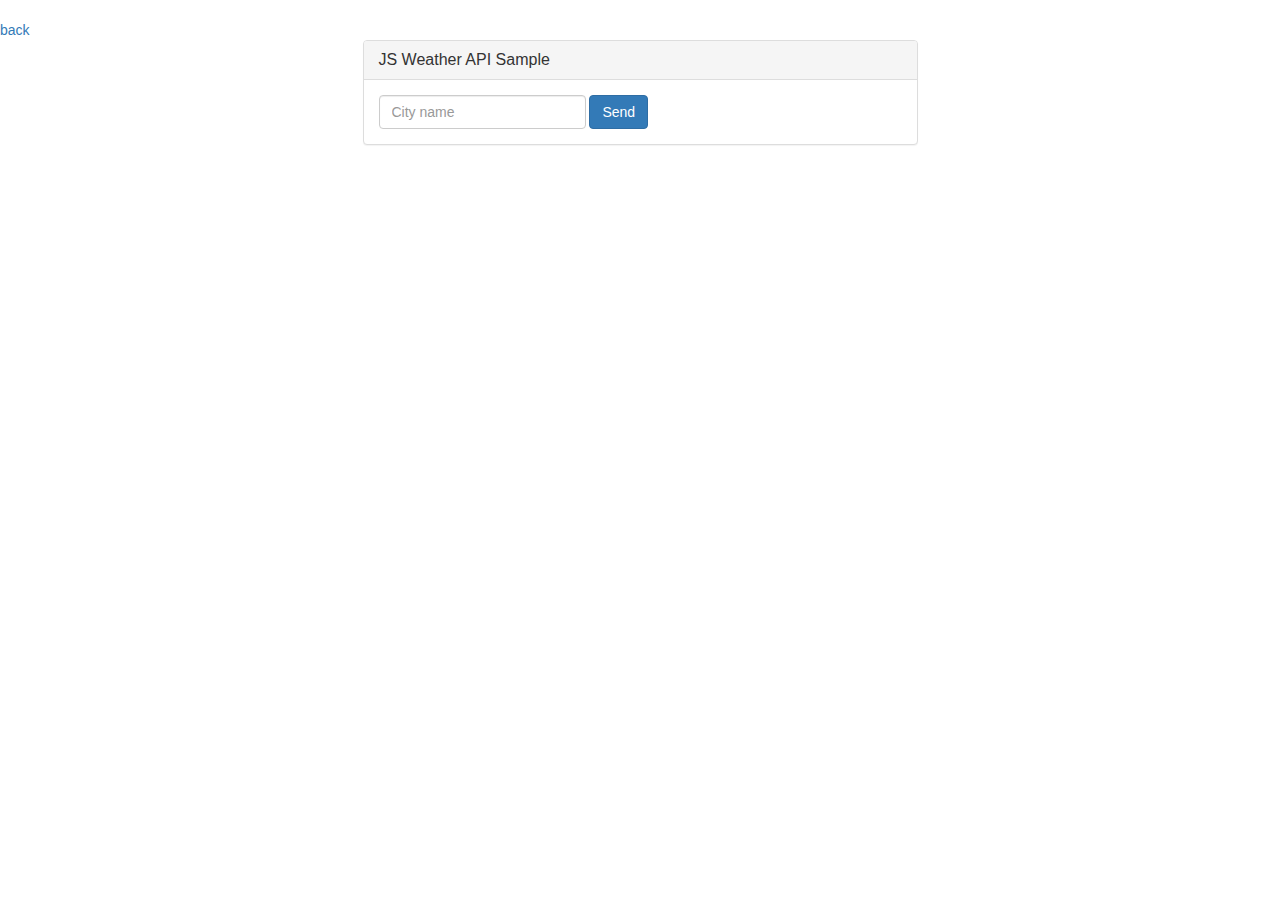
<file: index.html>
<!DOCTYPE html>
<html>
  <head>
    <meta charset="utf-8">
    <link href="https://maxcdn.bootstrapcdn.com/bootstrap/3.3.7/css/bootstrap.min.css" rel="stylesheet" integrity="sha384-BVYiiSIFeK1dGmJRAkycuHAHRg32OmUcww7on3RYdg4Va+PmSTsz/K68vbdEjh4u" crossorigin="anonymous">
    <link rel="stylesheet" href="./font-awesome/css/font-awesome.min.css">
    <style>
    #form-spinner, #form-error, #form-result {
      display: none;
    }
    </style>
    <script src="https://code.jquery.com/jquery-3.1.0.min.js" integrity="sha256-cCueBR6CsyA4/9szpPfrX3s49M9vUU5BgtiJj06wt/s=" crossorigin="anonymous"></script>
    <script src="./script1.js"></script>
    <title>JS Weather API Sample</title>
  </head>
  <body>
    <br>
    <a href="javascript:history.back()">back</a>
    <div class="container">
      <div class="row">
        <div class="col-md-6 col-md-offset-3">
          <div class="panel panel-default">
            <div class="panel-heading">
              <h1 class="panel-title">JS Weather API Sample</h1>
            </div>
            <div class="panel-body">
              <form class="form-inline" id="weather-form">
                <div class="form-group">
                  <input type="text" class="form-control" placeholder="City name" id="weather-form-city">
                </div>
                <button type="submit" class="btn btn-primary">Send</button>
                <i class="fa fa-spinner fa-spin" id="form-spinner" aria-hidden="true"></i>
              </form>
              <div class="alert alert-danger" id="form-error">
                <p>
                  The city name you entered above is invalid.<br>
                  Edit it and try again.
                </p>
              </div>
              <div class="alert alert-info" id="form-result">
                <p>
                  The weather in <b id="result-city-name"></b> is <b id="result-weather"></b>.<br>
                  The temperature is <b id="result-temp"></b>°C.<br>
                  <span id="result-datetime"></span>
                </p>
              </div>
            </div>
          </div>
        </div>
      </div>
    </div>
  </body>
</html>
</file>
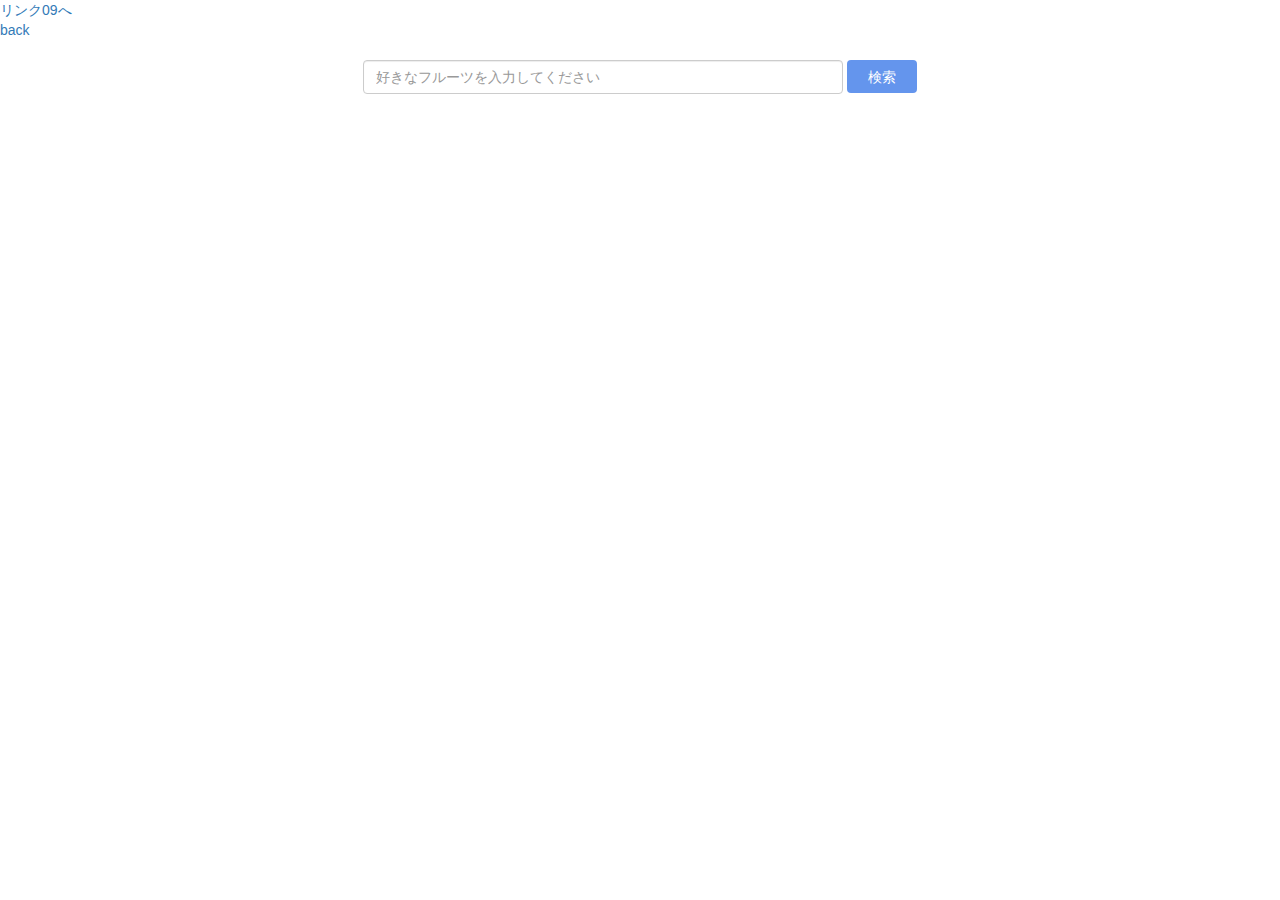
<file: index05.html>
<!DOCTYPE html>
<html>
  <head>
    <meta charset="utf-8" />
    <script src="https://ajax.googleapis.com/ajax/libs/jquery/3.1.0/jquery.min.js"></script>
    <script src="main08-4.js"></script>
    <link rel="stylesheet" href="https://maxcdn.bootstrapcdn.com/bootstrap/3.3.7/css/bootstrap.min.css">
    <link rel="stylesheet" type="text/css" href="style05.css">
  </head>
  <body>
    <a href="index09.html">リンク09へ</a>
    <br>
    <a href="javascript:history.back()">back</a>
    <div class="form-group">
      <input type='text' id="keyword" class="form-control" placeholder="好きなフルーツを入力してください">
      <button type="button" id="submit" class="btn">検索</button>
    </div>
    <ul id="list"></ul>
  </body>
</html>
</file>
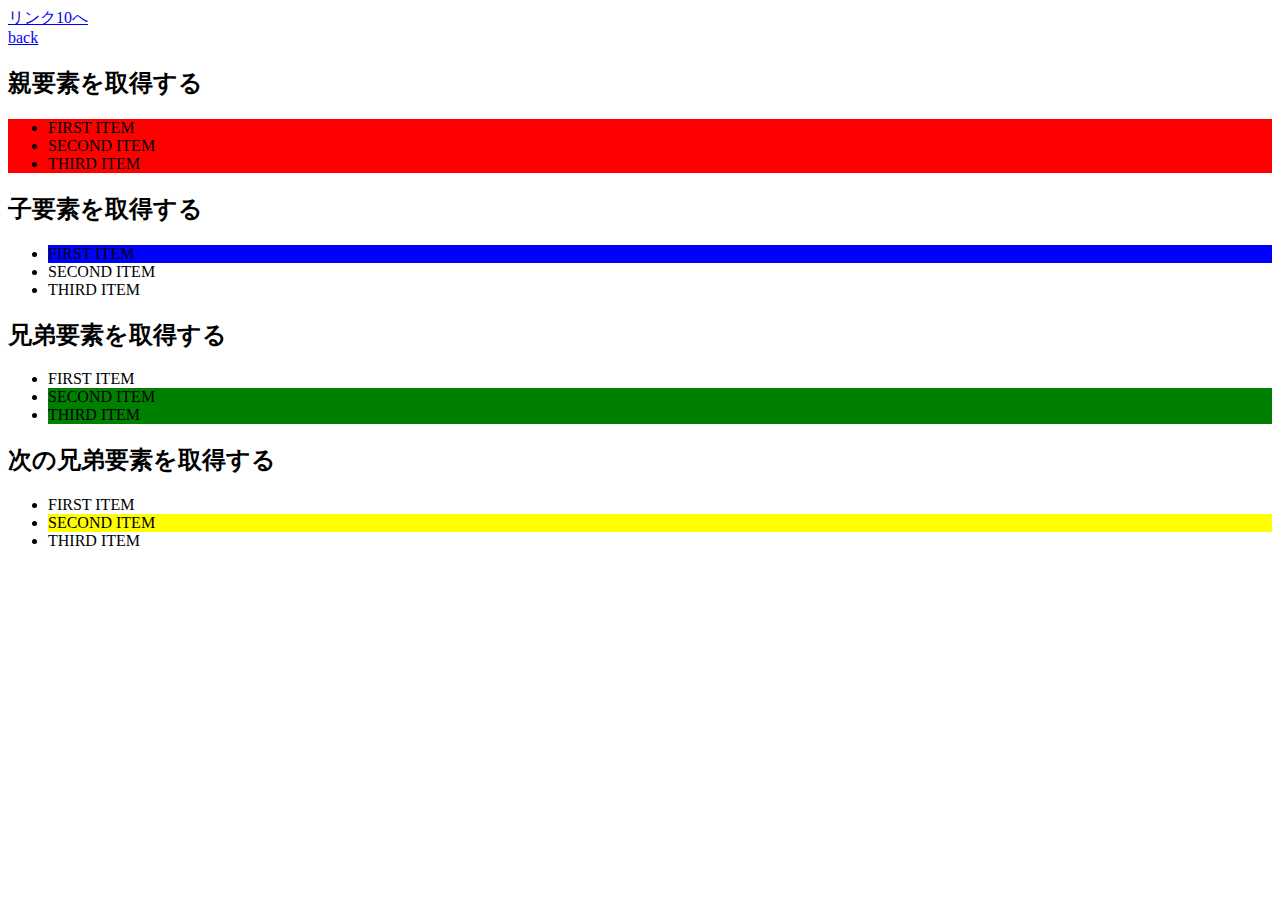
<file: index09.html>
<!DOCTYPE html>
<html>
  <head>
    <meta charset="utf-8">
    <script src="https://ajax.googleapis.com/ajax/libs/jquery/3.1.0/jquery.min.js"></script>
    <script src="./script09.js"></script>
    <title>jQuery Selector Practice</title>
  </head>
  <body>
    <a href="index10.html">リンク10へ</a>
    <br>
    <a href="javascript:history.back()">back</a>
    <h2>親要素を取得する</h2>
    <ul id="parent">
      <li id="parent_target">FIRST ITEM</li>
      <li>SECOND ITEM</li>
      <li>THIRD ITEM</li>
    </ul>

    <h2>子要素を取得する</h2>
    <ul id="find">
      <li id="find_target">FIRST ITEM</li>
      <li>SECOND ITEM</li>
      <li>THIRD ITEM</li>
    </ul>

    <h2>兄弟要素を取得する</h2>
    <ul id="siblings">
      <li id="siblings_target">FIRST ITEM</li>
      <li>SECOND ITEM</li>
      <li>THIRD ITEM</li>
    </ul>

    <h2>次の兄弟要素を取得する</h2>
    <ul id="next">
      <li id="next_target">FIRST ITEM</li>
      <li>SECOND ITEM</li>
      <li>THIRD ITEM</li>
    </ul>
  </body>
</html>
</file>
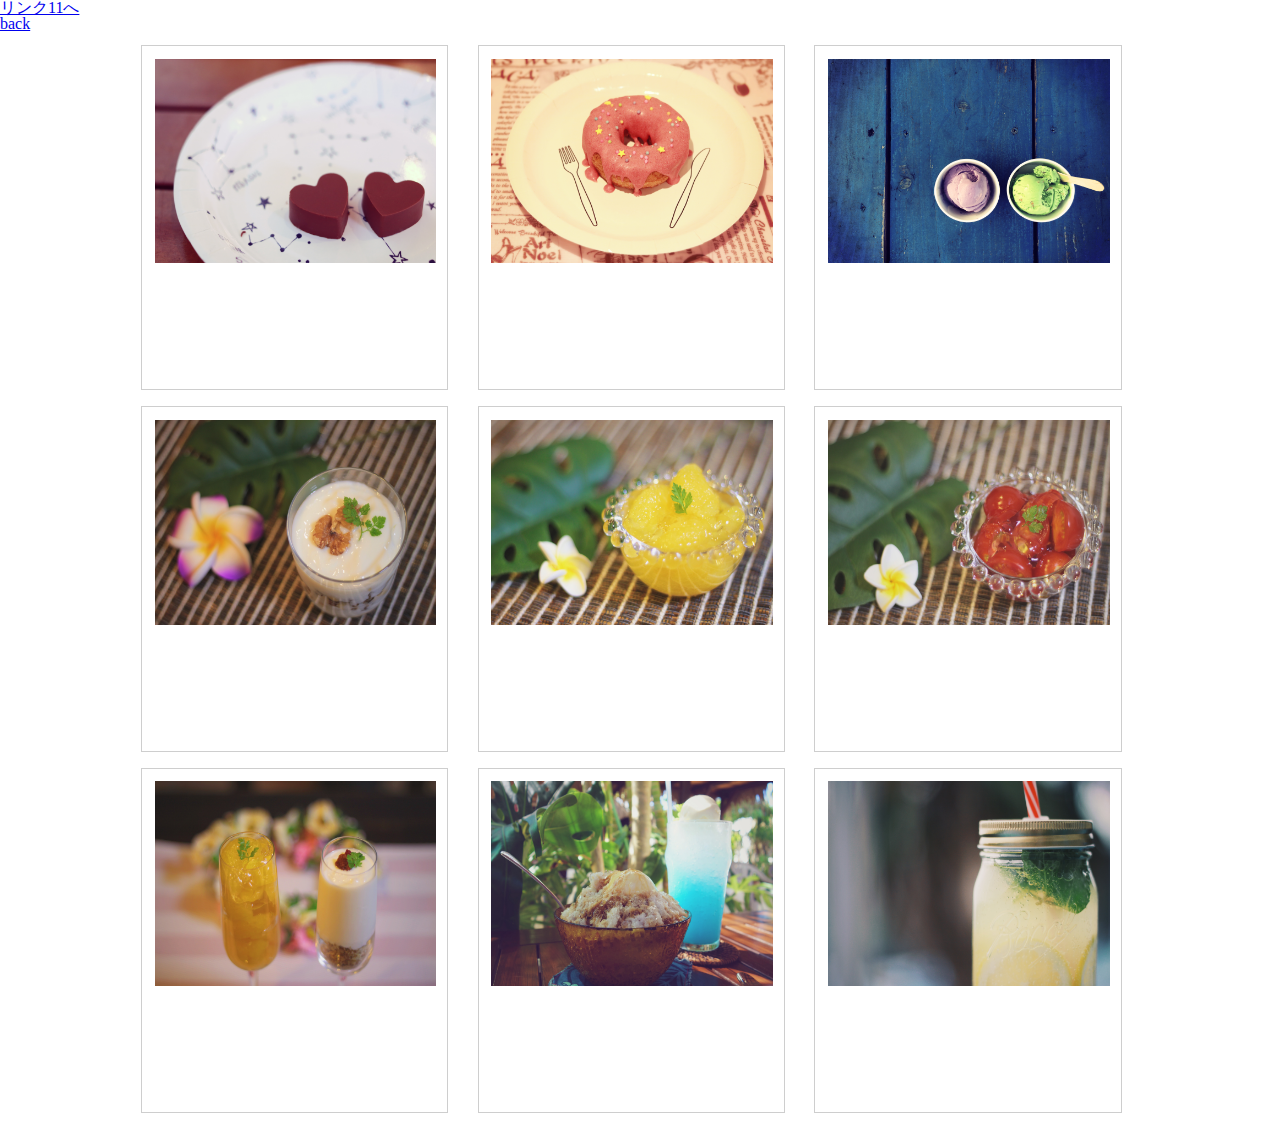
<file: index10.html>
<!DOCTYPE html>
<html>
  <head>
    <meta charset="utf-8">
    <title>イベント</title>
    <link rel="stylesheet" href="style10.css">
    <script src="https://ajax.googleapis.com/ajax/libs/jquery/3.1.0/jquery.min.js"></script>
    <script type="text/javascript" src="./script10.js">

    </script>
  </head>
  <body>
    <a href="index11.html">リンク11へ</a>
    <br>
    <a href="javascript:history.back()">back</a>
    <div class="content">
      <div class="main-content">
        <div class="card">
          <img class="card__img" src="./images/1.JPG"/>
        </div>
        <div class="card">
          <img class="card__img" src="./images/2.JPG"/>
        </div>
        <div class="card">
          <img class="card__img" src="./images/3.JPG"/>
        </div>
        <div class="card">
          <img class="card__img" src="./images/4.JPG"/>
        </div>
        <div class="card">
          <img class="card__img" src="./images/5.JPG"/>
        </div>
        <div class="card">
          <img class="card__img" src="./images/6.JPG"/>
        </div>
        <div class="card">
          <img class="card__img" src="./images/7.JPG"/>
        </div>
        <div class="card">
          <img class="card__img" src="./images/8.JPG"/>
        </div>
        <div class="card">
          <img class="card__img" src="./images/9.JPG"/>
        </div>
      </div>
    </div>
  </body>
</html>
</file>
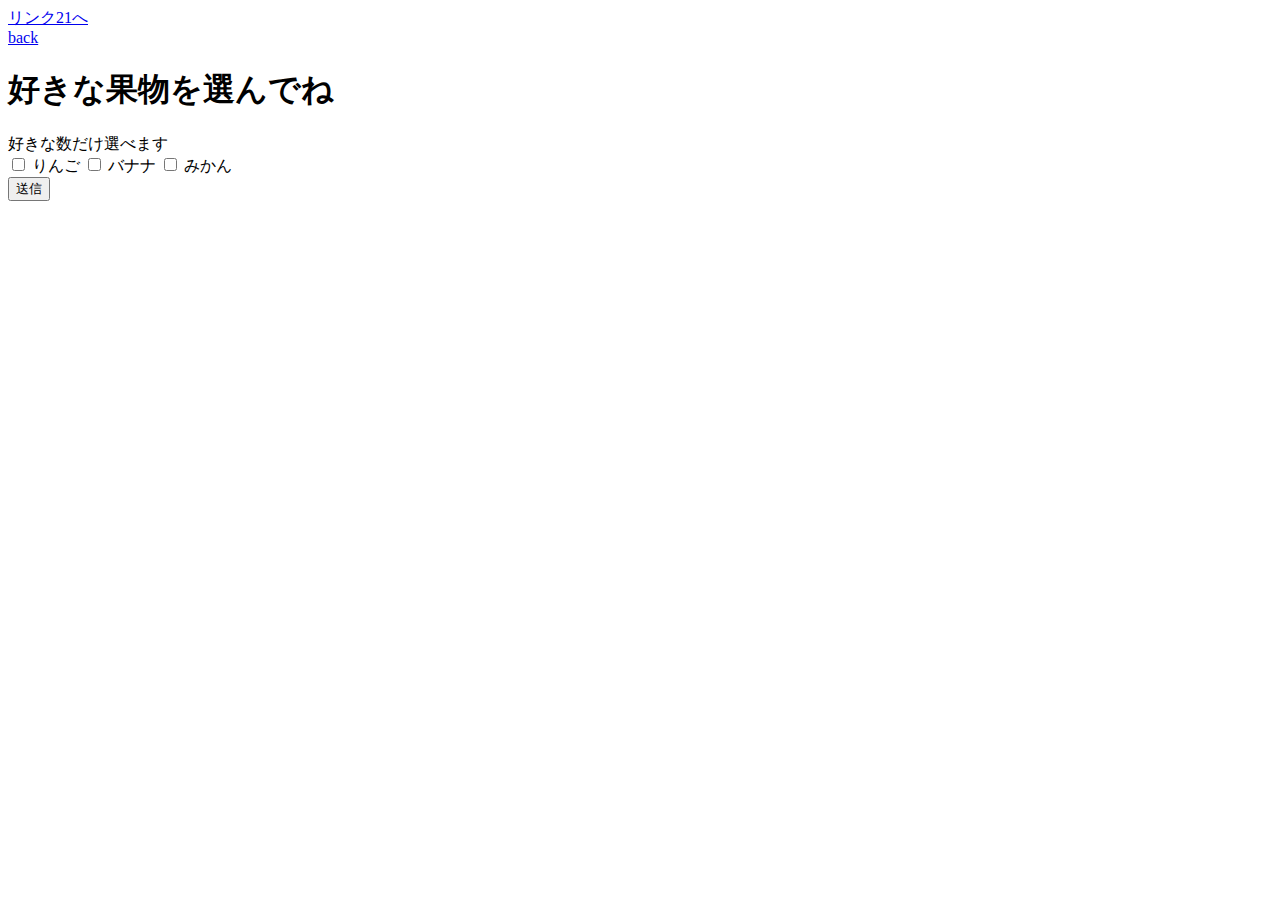
<file: index11.html>
<!DOCTYPE html>
<html>
  <head>
    <meta charset="utf-8">
    <script src="https://ajax.googleapis.com/ajax/libs/jquery/3.1.0/jquery.min.js"></script>
    <script src="./script11.js"></script>
    <title>jQuery Checkbox Practice</title>
  </head>
  <body>
    <a href="index21.html">リンク21へ</a>
    <br>
    <a href="javascript:history.back()">back</a>
    <form>
      <h1>好きな果物を選んでね</h1>
      <div>
        <span>好きな数だけ選べます</span>
      </div>
      <label>
        <input type="checkbox" value="りんご">
        りんご
      </label>
      <label>
        <input type="checkbox" value="バナナ">
        バナナ
      </label>
      <label>
        <input type="checkbox" value="みかん">
        みかん
      </label>
      <div>
        <input type="submit" value="送信">
      </div>
    </form>
  </body>
</html>
</file>
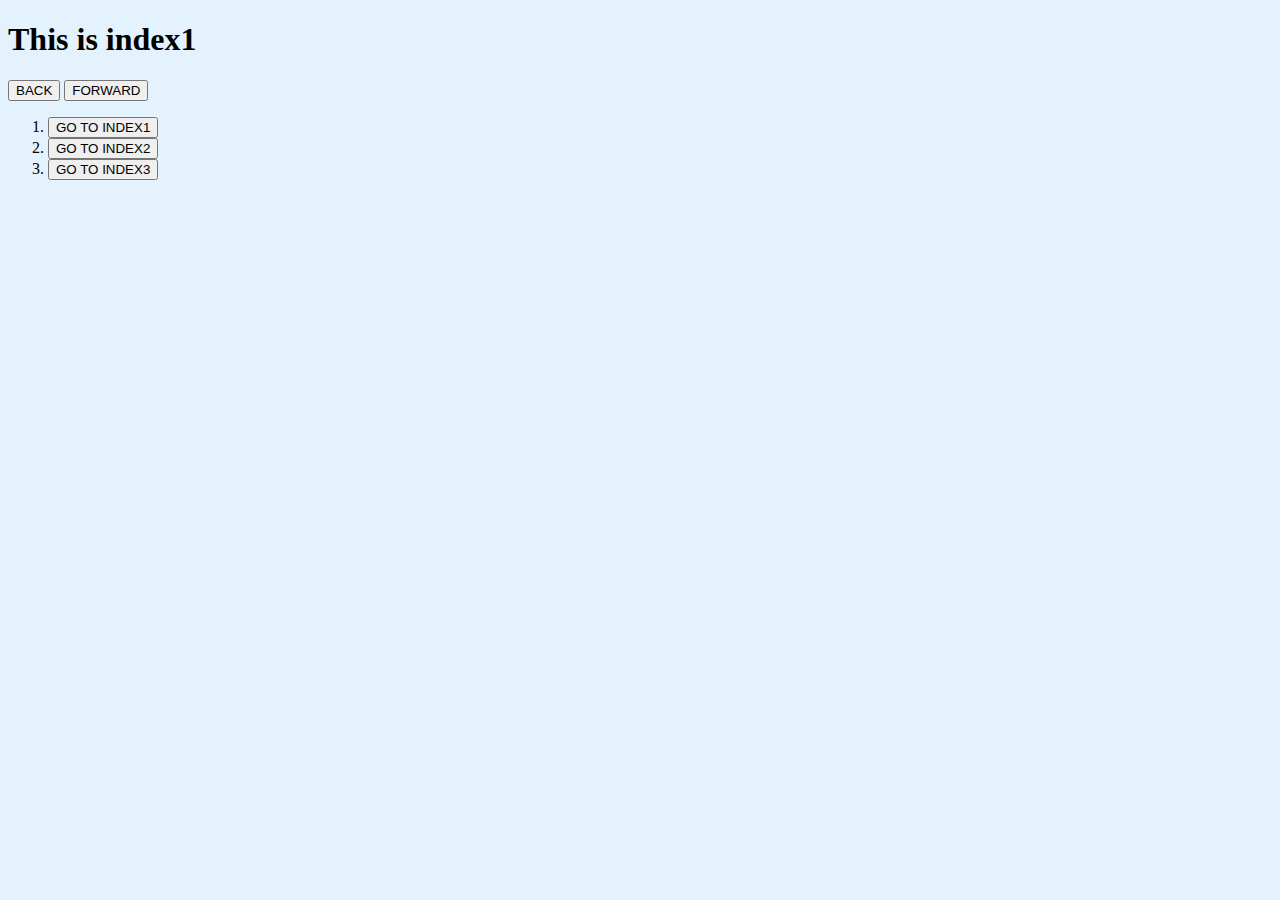
<file: index21.html>
<!DOCTYPE html>
<html>
  <head>
    <meta charset="utf-8">
    <style>
    body {
      background-color: #E3F2FD;
    }
    </style>
    <script src="https://ajax.googleapis.com/ajax/libs/jquery/3.1.0/jquery.min.js"></script>
    <script src="./script21.js"></script>
    <title>jQuery Synchronous Communication Practice</title>
  </head>
  <body>
    <h1>This is index1</h1>
    <div>
      <button class="back">BACK</button>
      <button class="forward">FORWARD</button>
    </div>
    <ol>
      <li><button class="index1">GO TO INDEX1</button></li>
      <li><button class="index2">GO TO INDEX2</button></li>
      <li><button class="index3">GO TO INDEX3</button></li>
    </ol>
  </body>
</html>
</file>
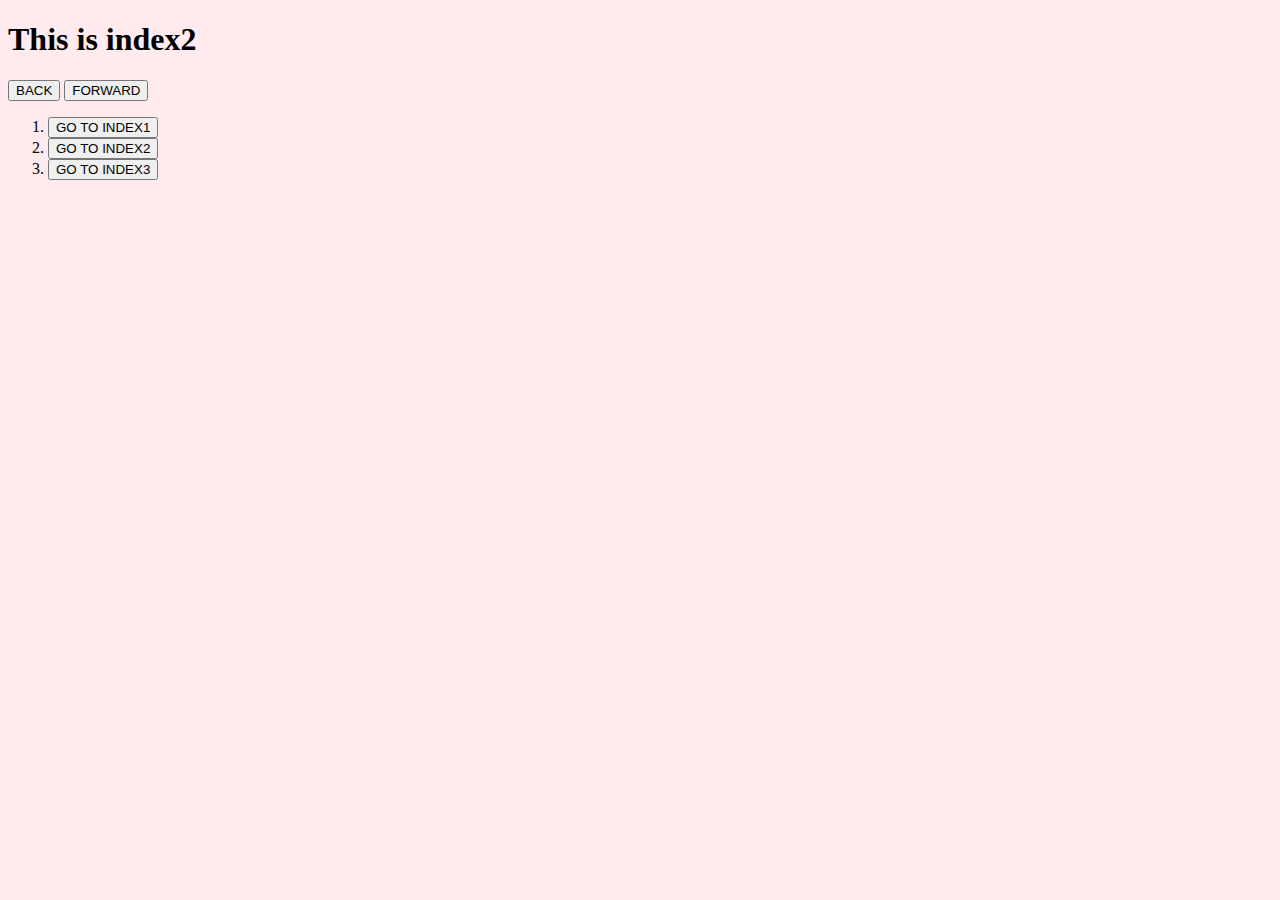
<file: index22.html>
<!DOCTYPE html>
<html>
  <head>
    <meta charset="utf-8">
    <style>
    body {
      background-color: #FFEBEE;
    }
    </style>
    <script src="https://ajax.googleapis.com/ajax/libs/jquery/3.1.0/jquery.min.js"></script>
    <script src="./script.js"></script>
    <title>jQuery Synchronous Communication Practice</title>
  </head>
  <body>
    <h1>This is index2</h1>
    <div>
      <button class="back">BACK</button>
      <button class="forward">FORWARD</button>
    </div>
    <ol>
      <li><button class="index1">GO TO INDEX1</button></li>
      <li><button class="index2">GO TO INDEX2</button></li>
      <li><button class="index3">GO TO INDEX3</button></li>
    </ol>
  </body>
</html>
</file>
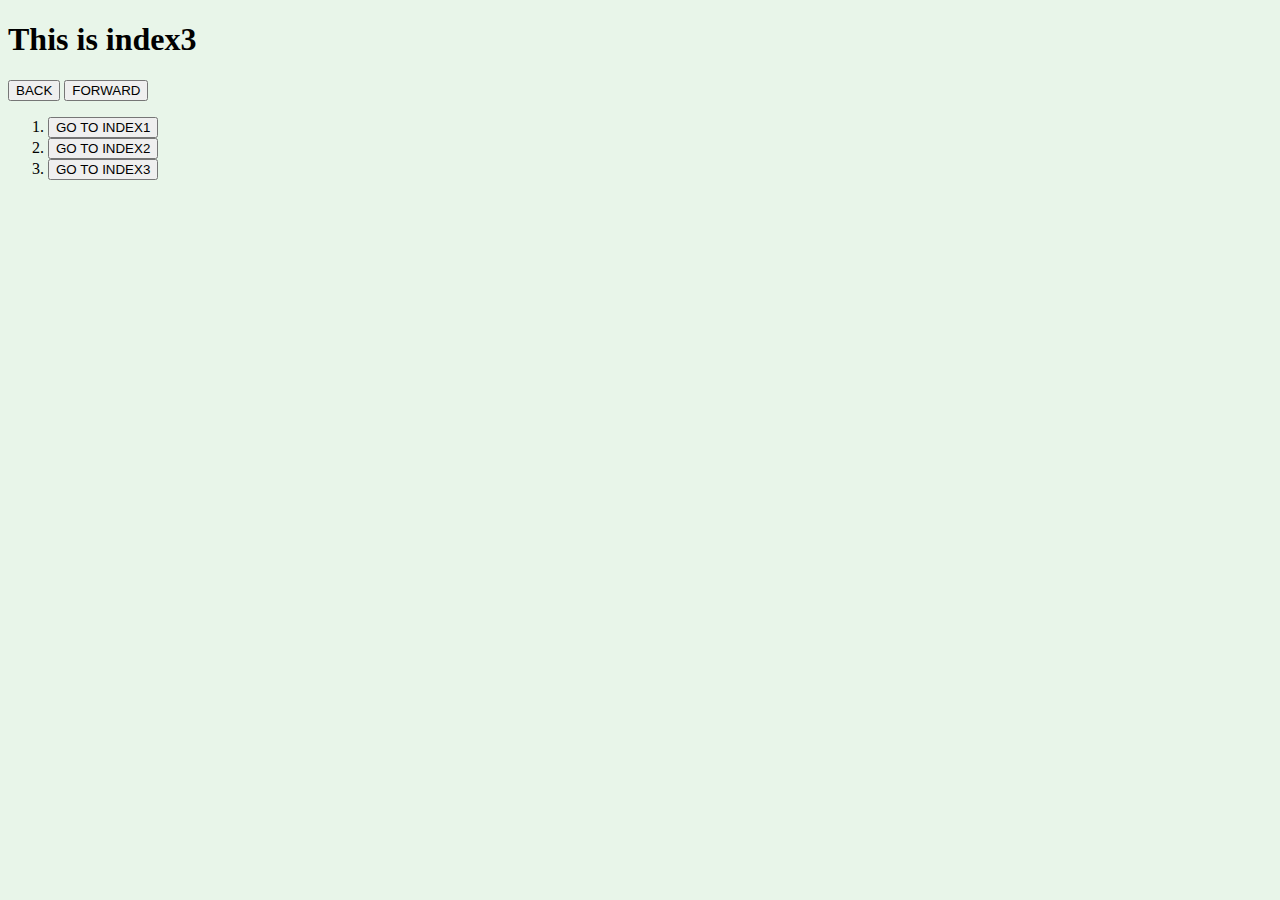
<file: index23.html>
<!DOCTYPE html>
<html>
  <head>
    <meta charset="utf-8">
    <style>
    body {
      background-color: #E8F5E9;
    }
    </style>
    <script src="https://ajax.googleapis.com/ajax/libs/jquery/3.1.0/jquery.min.js"></script>
    <script src="./script.js"></script>
    <title>jQuery Synchronous Communication Practice</title>
  </head>
  <body>
    <h1>This is index3</h1>
    <div>
      <button class="back">BACK</button>
      <button class="forward">FORWARD</button>
    </div>
    <ol>
      <li><button class="index1">GO TO INDEX1</button></li>
      <li><button class="index2">GO TO INDEX2</button></li>
      <li><button class="index3">GO TO INDEX3</button></li>
    </ol>
  </body>
</html>
</file>
<file: style05.css>
#keyword {
  display: inline-block;
  width: 50%;
}
#submit {
  display: inline-block;
  background-color: #6495ed;
  color: #fff;
  padding: 5.5px 20px;
  vertical-align: top;
}

#list {
  padding: 0;
  margin: 0 auto;
  width: 50%;
  list-style: none;
}

li {
  border-radius: 5px;
  box-shadow: 0.5px 0.5px 1px 1px rgba(0,0,0,0.1) inset;
  background-color: #eee;
  margin: 10px;
  padding: 10px;
}

.form-group {
  width: 75%;
  margin: 20px auto;
  text-align: center;
}
</file>
<file: style10.css>
html, body, div, span, applet, object, iframe,
h1, h2, h3, h4, h5, h6, p, blockquote, pre,
a, abbr, acronym, address, big, cite, code,
del, dfn, em, font, img, ins, kbd, q, s, samp,
small, strike, strong, sub, sup, tt, var,
b, u, i, center,
dl, dt, dd, ol, ul, li,
fieldset, form, label, legend,
table, caption, tbody, tfoot, thead, tr, th, td {
  margin: 0;
  padding: 0;
  border: 0;
  outline: 0;
  font-size: 100%;
  vertical-align: baseline;
  background: transparent;
}
body {
  line-height: 1;
}
ol, ul {
  list-style: none;
}
blockquote, q {
  quotes: none;
}
blockquote:before, blockquote:after,
q:before, q:after {
  content: '';
  content: none;
}

/* remember to define focus styles! */
:focus {
  outline: 0;
}

/* remember to highlight inserts somehow! */
ins {
  text-decoration: none;
}
del {
  text-decoration: line-through;
}

/* tables still need 'cellspacing=0' in the markup */
table {
  border-collapse: collapse;
  border-spacing: 0;
}

.main-content {
  margin: 0 auto 1vw;
  width: 80vw;
}

.card {
  border: 1px solid #CECECE;
  box-sizing: border-box;
  display: inline-block;
  height: 27vw;
  margin: 1vw 1vw 0 1vw;
  width: 24vw;
}

.card__img {
  display: block;
  height: 16vw;
  margin: 1vw;
  width: 22vw;
}
</file>
